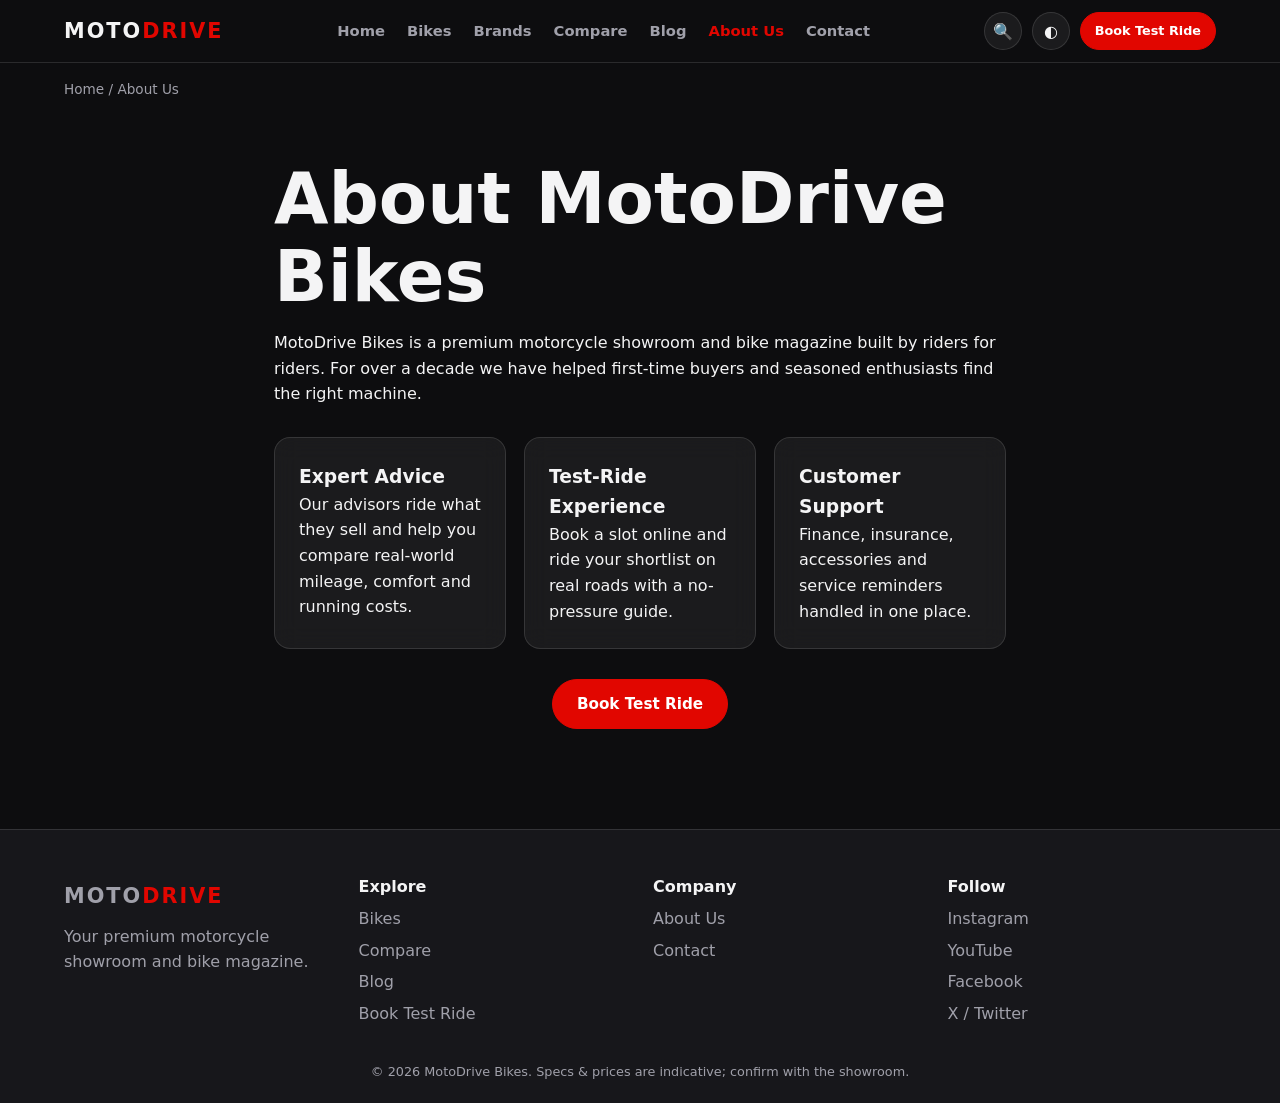
<file: about.html>
<!DOCTYPE html><html lang="en"><head><meta charset="UTF-8"><meta name="viewport" content="width=device-width,initial-scale=1">
<title>About Us | MotoDrive Bikes</title><meta name="description" content="MotoDrive Bikes - motorcycle showroom, bike comparisons, reviews and test rides.">
<link rel="stylesheet" href="style.css"></head><body data-page="about.html">
<div id="loader"><div class="spin"></div><b>MOTODRIVE</b></div>
<header class="hd"><a class="logo" href="index.html">MOTO<span>DRIVE</span></a><nav class="nv" id="nv"><a href="index.html" class="">Home</a><a href="bikes.html" class="">Bikes</a><a href="index.html#brands" class="">Brands</a><a href="compare.html" class="">Compare</a><a href="blog.html" class="">Blog</a><a href="about.html" class="on">About Us</a><a href="contact.html" class="">Contact</a></nav>
<div class="hr"><button id="sbtn" aria-label="Search">&#128269;</button><button id="theme" aria-label="Toggle theme">&#9680;</button><a class="btn sm red hide-m" href="test-drive.html">Book Test Ride</a><button id="burger" aria-label="Menu">&#9776;</button></div></header>
<div id="so" class="so"><div class="sbox glass"><input id="si" placeholder="Search bikes, brands, blogs, specs (e.g. 350cc, KTM, mileage)..."><button id="sx">&times;</button><div id="sr"></div></div></div>
<main><nav class="crumb" aria-label="Breadcrumb"><a href="index.html">Home</a> / <span id="crumbEnd">About Us</span></nav><section class="sec narrow"><h1>About MotoDrive Bikes</h1><p>MotoDrive Bikes is a premium motorcycle showroom and bike magazine built by riders for riders. For over a decade we have helped first-time buyers and seasoned enthusiasts find the right machine.</p>
<div class="grid3"><div class="glass pad"><h3>Expert Advice</h3><p>Our advisors ride what they sell and help you compare real-world mileage, comfort and running costs.</p></div><div class="glass pad"><h3>Test-Ride Experience</h3><p>Book a slot online and ride your shortlist on real roads with a no-pressure guide.</p></div><div class="glass pad"><h3>Customer Support</h3><p>Finance, insurance, accessories and service reminders handled in one place.</p></div></div>
<p class="c"><a class="btn red" href="test-drive.html">Book Test Ride</a></p></section></main>
<footer class="ft"><div class="fg"><div><a class="logo" href="index.html">MOTO<span>DRIVE</span></a><p>Your premium motorcycle showroom and bike magazine.</p></div>
<div><h4>Explore</h4><a href="bikes.html">Bikes</a><a href="compare.html">Compare</a><a href="blog.html">Blog</a><a href="test-drive.html">Book Test Ride</a></div>
<div><h4>Company</h4><a href="about.html">About Us</a><a href="contact.html">Contact</a></div>
<div><h4>Follow</h4><a href="#">Instagram</a><a href="#">YouTube</a><a href="#">Facebook</a><a href="#">X / Twitter</a></div></div>
<p class="cp">&copy; 2026 MotoDrive Bikes. Specs & prices are indicative; confirm with the showroom.</p></footer>
<button id="top" aria-label="Back to top">&uarr;</button><script src="script.js"></script></body></html>
</file>
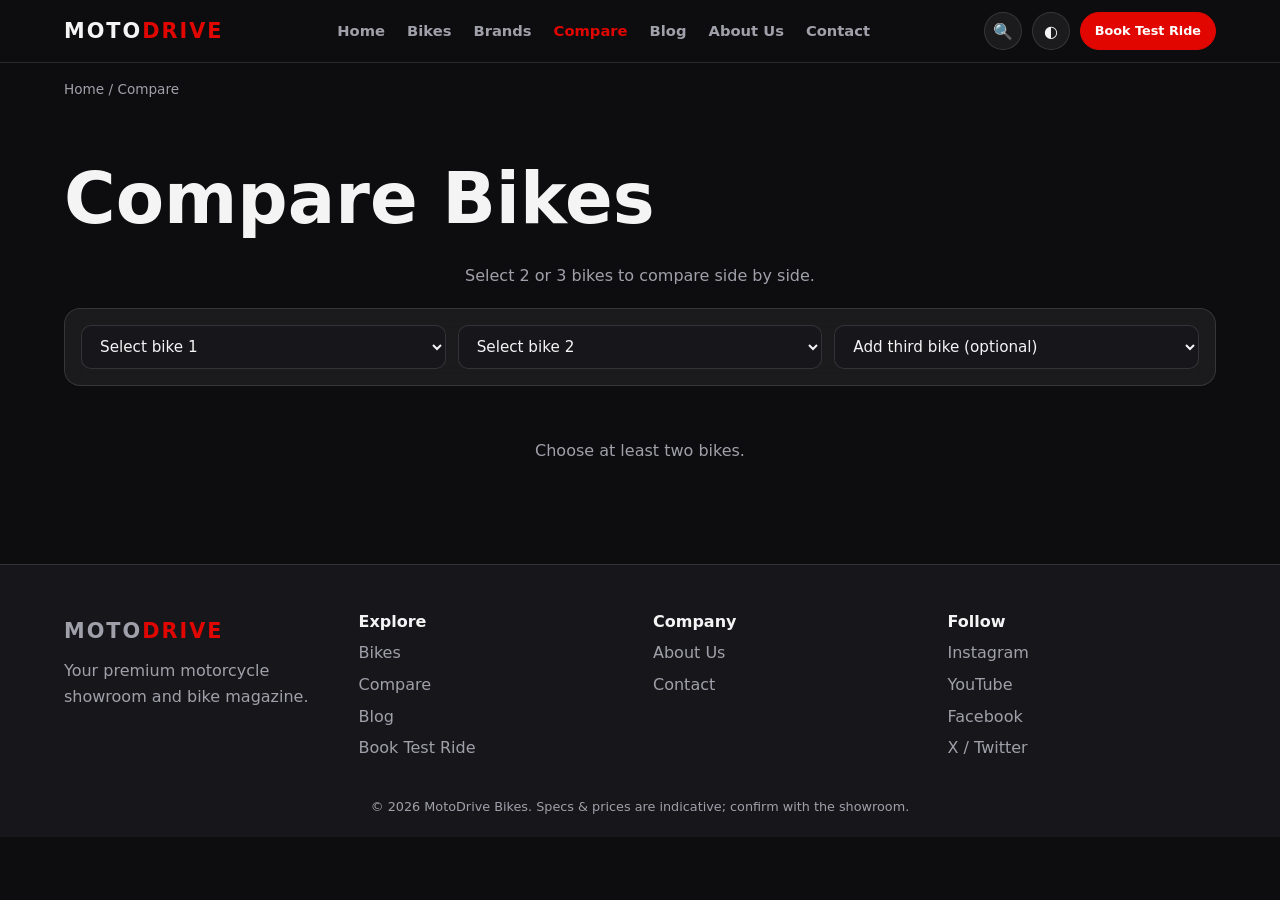
<file: compare.html>
<!DOCTYPE html><html lang="en"><head><meta charset="UTF-8"><meta name="viewport" content="width=device-width,initial-scale=1">
<title>Compare Bikes | MotoDrive Bikes</title><meta name="description" content="MotoDrive Bikes - motorcycle showroom, bike comparisons, reviews and test rides.">
<link rel="stylesheet" href="style.css"></head><body data-page="compare.html">
<div id="loader"><div class="spin"></div><b>MOTODRIVE</b></div>
<header class="hd"><a class="logo" href="index.html">MOTO<span>DRIVE</span></a><nav class="nv" id="nv"><a href="index.html" class="">Home</a><a href="bikes.html" class="">Bikes</a><a href="index.html#brands" class="">Brands</a><a href="compare.html" class="on">Compare</a><a href="blog.html" class="">Blog</a><a href="about.html" class="">About Us</a><a href="contact.html" class="">Contact</a></nav>
<div class="hr"><button id="sbtn" aria-label="Search">&#128269;</button><button id="theme" aria-label="Toggle theme">&#9680;</button><a class="btn sm red hide-m" href="test-drive.html">Book Test Ride</a><button id="burger" aria-label="Menu">&#9776;</button></div></header>
<div id="so" class="so"><div class="sbox glass"><input id="si" placeholder="Search bikes, brands, blogs, specs (e.g. 350cc, KTM, mileage)..."><button id="sx">&times;</button><div id="sr"></div></div></div>
<main><nav class="crumb" aria-label="Breadcrumb"><a href="index.html">Home</a> / <span id="crumbEnd">Compare</span></nav><section class="sec"><h1>Compare Bikes</h1><p class="c">Select 2 or 3 bikes to compare side by side.</p><div class="filters glass"><select id="c0"></select><select id="c1"></select><select id="c2"></select></div><div class="tw" id="ct"></div></section></main>
<footer class="ft"><div class="fg"><div><a class="logo" href="index.html">MOTO<span>DRIVE</span></a><p>Your premium motorcycle showroom and bike magazine.</p></div>
<div><h4>Explore</h4><a href="bikes.html">Bikes</a><a href="compare.html">Compare</a><a href="blog.html">Blog</a><a href="test-drive.html">Book Test Ride</a></div>
<div><h4>Company</h4><a href="about.html">About Us</a><a href="contact.html">Contact</a></div>
<div><h4>Follow</h4><a href="#">Instagram</a><a href="#">YouTube</a><a href="#">Facebook</a><a href="#">X / Twitter</a></div></div>
<p class="cp">&copy; 2026 MotoDrive Bikes. Specs & prices are indicative; confirm with the showroom.</p></footer>
<button id="top" aria-label="Back to top">&uarr;</button><script src="script.js"></script></body></html>
</file>
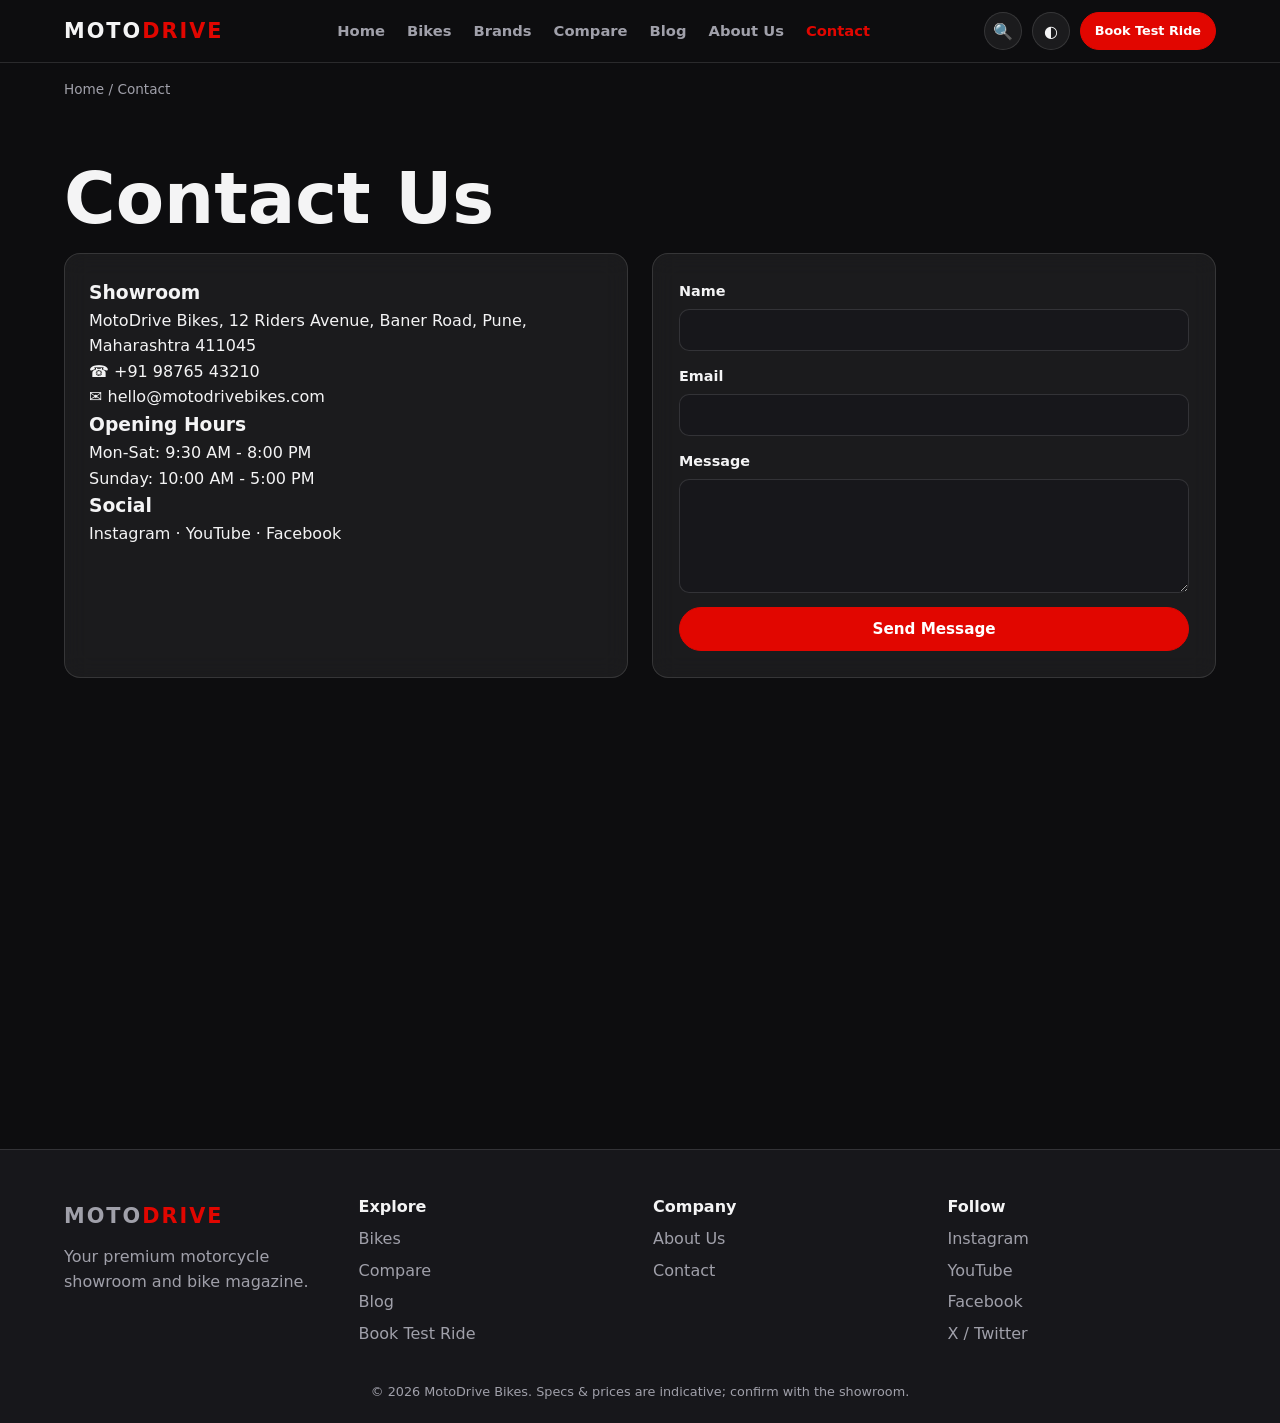
<file: contact.html>
<!DOCTYPE html><html lang="en"><head><meta charset="UTF-8"><meta name="viewport" content="width=device-width,initial-scale=1">
<title>Contact | MotoDrive Bikes</title><meta name="description" content="MotoDrive Bikes - motorcycle showroom, bike comparisons, reviews and test rides.">
<link rel="stylesheet" href="style.css"></head><body data-page="contact.html">
<div id="loader"><div class="spin"></div><b>MOTODRIVE</b></div>
<header class="hd"><a class="logo" href="index.html">MOTO<span>DRIVE</span></a><nav class="nv" id="nv"><a href="index.html" class="">Home</a><a href="bikes.html" class="">Bikes</a><a href="index.html#brands" class="">Brands</a><a href="compare.html" class="">Compare</a><a href="blog.html" class="">Blog</a><a href="about.html" class="">About Us</a><a href="contact.html" class="on">Contact</a></nav>
<div class="hr"><button id="sbtn" aria-label="Search">&#128269;</button><button id="theme" aria-label="Toggle theme">&#9680;</button><a class="btn sm red hide-m" href="test-drive.html">Book Test Ride</a><button id="burger" aria-label="Menu">&#9776;</button></div></header>
<div id="so" class="so"><div class="sbox glass"><input id="si" placeholder="Search bikes, brands, blogs, specs (e.g. 350cc, KTM, mileage)..."><button id="sx">&times;</button><div id="sr"></div></div></div>
<main><nav class="crumb" aria-label="Breadcrumb"><a href="index.html">Home</a> / <span id="crumbEnd">Contact</span></nav><section class="sec"><h1>Contact Us</h1><div class="two"><div class="glass pad"><h3>Showroom</h3><p>MotoDrive Bikes, 12 Riders Avenue, Baner Road, Pune, Maharashtra 411045</p><p>&#9742; +91 98765 43210</p><p>&#9993; hello@motodrivebikes.com</p><h3>Opening Hours</h3><p>Mon-Sat: 9:30 AM - 8:00 PM<br>Sunday: 10:00 AM - 5:00 PM</p><h3>Social</h3><p><a href="#">Instagram</a> · <a href="#">YouTube</a> · <a href="#">Facebook</a></p></div>
<form id="cf" class="glass form"><label>Name<input required></label><label>Email<input type="email" required></label><label>Message<textarea rows="5" required></textarea></label><button class="btn red">Send Message</button><p id="cok" class="okt" hidden>Thank you! We'll reply within 24 hours.</p></form></div>
<iframe class="map" title="Map" loading="lazy" src="https://maps.google.com/maps?q=Baner%20Road%20Pune&output=embed"></iframe></section></main>
<footer class="ft"><div class="fg"><div><a class="logo" href="index.html">MOTO<span>DRIVE</span></a><p>Your premium motorcycle showroom and bike magazine.</p></div>
<div><h4>Explore</h4><a href="bikes.html">Bikes</a><a href="compare.html">Compare</a><a href="blog.html">Blog</a><a href="test-drive.html">Book Test Ride</a></div>
<div><h4>Company</h4><a href="about.html">About Us</a><a href="contact.html">Contact</a></div>
<div><h4>Follow</h4><a href="#">Instagram</a><a href="#">YouTube</a><a href="#">Facebook</a><a href="#">X / Twitter</a></div></div>
<p class="cp">&copy; 2026 MotoDrive Bikes. Specs & prices are indicative; confirm with the showroom.</p></footer>
<button id="top" aria-label="Back to top">&uarr;</button><script src="script.js"></script></body></html>
</file>
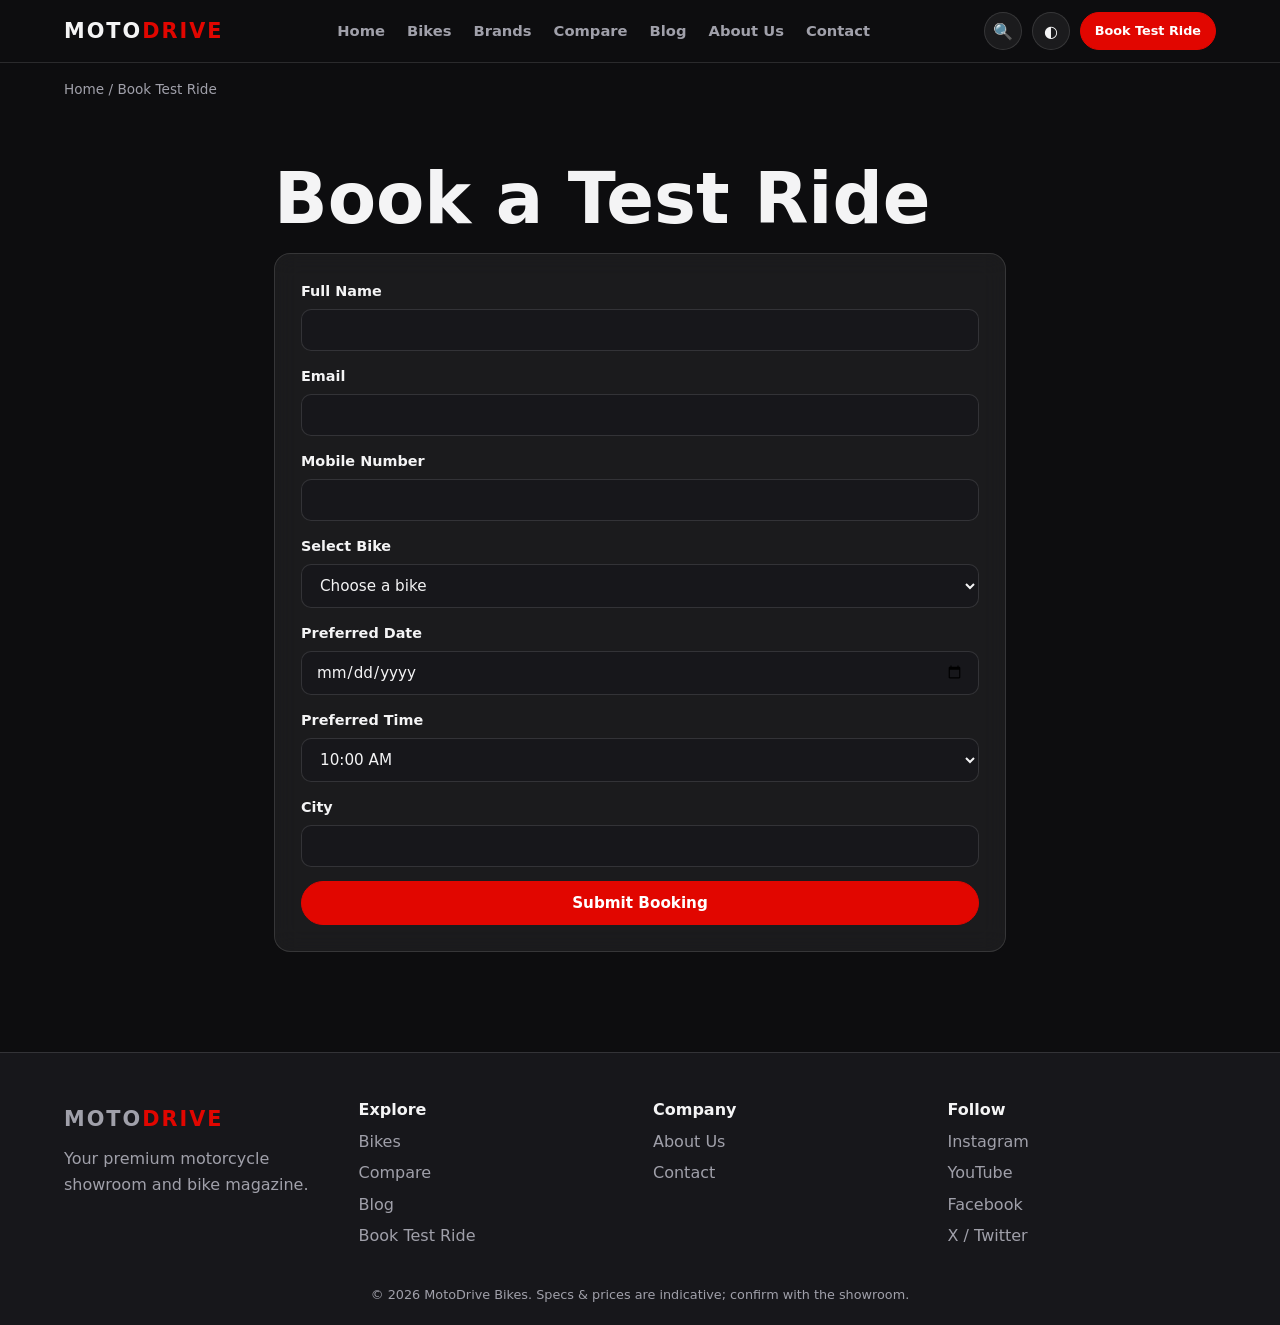
<file: test-drive.html>
<!DOCTYPE html><html lang="en"><head><meta charset="UTF-8"><meta name="viewport" content="width=device-width,initial-scale=1">
<title>Book Test Ride | MotoDrive Bikes</title><meta name="description" content="MotoDrive Bikes - motorcycle showroom, bike comparisons, reviews and test rides.">
<link rel="stylesheet" href="style.css"></head><body data-page="test-drive.html">
<div id="loader"><div class="spin"></div><b>MOTODRIVE</b></div>
<header class="hd"><a class="logo" href="index.html">MOTO<span>DRIVE</span></a><nav class="nv" id="nv"><a href="index.html" class="">Home</a><a href="bikes.html" class="">Bikes</a><a href="index.html#brands" class="">Brands</a><a href="compare.html" class="">Compare</a><a href="blog.html" class="">Blog</a><a href="about.html" class="">About Us</a><a href="contact.html" class="">Contact</a></nav>
<div class="hr"><button id="sbtn" aria-label="Search">&#128269;</button><button id="theme" aria-label="Toggle theme">&#9680;</button><a class="btn sm red hide-m" href="test-drive.html">Book Test Ride</a><button id="burger" aria-label="Menu">&#9776;</button></div></header>
<div id="so" class="so"><div class="sbox glass"><input id="si" placeholder="Search bikes, brands, blogs, specs (e.g. 350cc, KTM, mileage)..."><button id="sx">&times;</button><div id="sr"></div></div></div>
<main><nav class="crumb" aria-label="Breadcrumb"><a href="index.html">Home</a> / <span id="crumbEnd">Book Test Ride</span></nav><section class="sec narrow"><h1>Book a Test Ride</h1><form id="tf" class="glass form"><label>Full Name<input name="n" required></label><label>Email<input type="email" name="e" required></label>
<label>Mobile Number<input name="m" pattern="[0-9]{10}" title="10 digit number" required></label><label>Select Bike<select name="b" id="tb" required></select></label><label>Preferred Date<input type="date" name="d" id="td" required></label>
<label>Preferred Time<select name="t" required><option>10:00 AM</option><option>12:00 PM</option><option>02:00 PM</option><option>04:00 PM</option><option>06:00 PM</option></select></label><label>City<input name="c" required></label><button class="btn red">Submit Booking</button></form>
<div id="ok" class="glass ok" hidden></div></section></main>
<footer class="ft"><div class="fg"><div><a class="logo" href="index.html">MOTO<span>DRIVE</span></a><p>Your premium motorcycle showroom and bike magazine.</p></div>
<div><h4>Explore</h4><a href="bikes.html">Bikes</a><a href="compare.html">Compare</a><a href="blog.html">Blog</a><a href="test-drive.html">Book Test Ride</a></div>
<div><h4>Company</h4><a href="about.html">About Us</a><a href="contact.html">Contact</a></div>
<div><h4>Follow</h4><a href="#">Instagram</a><a href="#">YouTube</a><a href="#">Facebook</a><a href="#">X / Twitter</a></div></div>
<p class="cp">&copy; 2026 MotoDrive Bikes. Specs & prices are indicative; confirm with the showroom.</p></footer>
<button id="top" aria-label="Back to top">&uarr;</button><script src="script.js"></script></body></html>
</file>
<file: style.css>
:root{--bg:#0d0d0f;--bg2:#17171b;--gl:rgba(255,255,255,.06);--bd:rgba(255,255,255,.12);--tx:#f4f4f5;--mu:#a0a0aa;--red:#e10600}
[data-t=light]{--bg:#f2f2f5;--bg2:#fff;--gl:rgba(255,255,255,.75);--bd:rgba(0,0,0,.1);--tx:#15151a;--mu:#5c5c66}
*{box-sizing:border-box;margin:0}html{scroll-behavior:smooth}
body{font-family:Inter,system-ui,Segoe UI,Arial,sans-serif;background:var(--bg);color:var(--tx);line-height:1.6}
a{color:inherit;text-decoration:none}img{max-width:100%;display:block}
#loader{position:fixed;inset:0;background:#0d0d0f;z-index:99;display:flex;flex-direction:column;gap:14px;align-items:center;justify-content:center;color:#fff;transition:.5s}
#loader.off{opacity:0;visibility:hidden}.spin{width:46px;height:46px;border:4px solid #333;border-top-color:var(--red);border-radius:50%;animation:s 1s linear infinite}@keyframes s{to{transform:rotate(360deg)}}
.hd{position:sticky;top:0;z-index:50;display:flex;align-items:center;justify-content:space-between;padding:12px 5%;background:var(--bg);border-bottom:1px solid var(--bd);backdrop-filter:blur(14px)}
.logo{font-weight:900;letter-spacing:2px;font-size:1.3rem}.logo span{color:var(--red)}
.nv{display:flex;gap:22px}.nv a{color:var(--mu);font-weight:600;font-size:.92rem}.nv a:hover,.nv a.on{color:var(--red)}
.hr{display:flex;gap:10px;align-items:center}.hr button{background:var(--gl);border:1px solid var(--bd);color:var(--tx);width:38px;height:38px;border-radius:50%;cursor:pointer;font-size:1rem}#burger{display:none}
.btn{display:inline-block;padding:12px 24px;border-radius:30px;border:1px solid var(--bd);background:var(--gl);color:var(--tx);font-weight:700;cursor:pointer;transition:.3s;font-size:.95rem;font-family:inherit}
.btn:hover{transform:translateY(-3px);box-shadow:0 8px 22px rgba(225,6,0,.35);border-color:var(--red)}.red{background:var(--red);border-color:var(--red);color:#fff}.ghost{background:transparent}.sm{padding:8px 14px;font-size:.8rem}
.hero{min-height:88vh;display:flex;align-items:center;padding:0 5%;background:linear-gradient(90deg,rgba(0,0,0,.88),rgba(0,0,0,.35)),url(images/hero.jpg) center/cover,radial-gradient(circle at 70% 40%,#5a0300,#0d0d0f 70%);color:#fff}
.hc{max-width:680px;animation:up 1s}h1{font-size:clamp(2.2rem,6vw,4.4rem);line-height:1.1;margin-bottom:14px}h1 span{color:var(--red)}.hc p{color:#ddd;font-size:1.1rem;margin-bottom:26px}
@keyframes up{from{opacity:0;transform:translateY(30px)}}.btns{display:flex;gap:10px;flex-wrap:wrap}
.sec{padding:60px 5%;max-width:1300px;margin:auto}.narrow{max-width:860px}h2{font-size:2rem;margin-bottom:26px}h2:after{content:"";display:block;width:60px;height:4px;background:var(--red);margin-top:8px}.c{text-align:center;margin-top:24px;color:var(--mu)}
.glass{background:var(--gl);border:1px solid var(--bd);backdrop-filter:blur(12px);border-radius:16px}.pad{padding:24px}
.stats{display:grid;grid-template-columns:repeat(4,1fr);text-align:center;padding:26px}.stats b{display:block;font-size:2.4rem;color:var(--red)}.stats span{color:var(--mu)}
.grid{display:grid;grid-template-columns:repeat(auto-fill,minmax(290px,1fr));gap:24px}.grid3{display:grid;grid-template-columns:repeat(auto-fit,minmax(230px,1fr));gap:18px;margin:30px 0}
.card{position:relative;overflow:hidden;transition:.35s}.card:hover{transform:translateY(-8px);box-shadow:0 18px 40px rgba(0,0,0,.4);border-color:var(--red)}
.im{display:block;aspect-ratio:16/10;overflow:hidden;background:#111}.im img{width:100%;height:100%;object-fit:cover;transition:.6s}.card:hover .im img{transform:scale(1.08)}
.cb{padding:18px}.cb small{color:var(--red);font-weight:700;text-transform:uppercase;letter-spacing:1px}.cb h3{margin:2px 0}.pr{font-weight:800;font-size:1.15rem}.cb p{color:var(--mu);font-size:.9rem;margin:6px 0 10px}
.sp{list-style:none;display:grid;grid-template-columns:1fr 1fr;gap:4px;margin:10px 0 14px;color:var(--mu);font-size:.85rem;padding:0}.card .btns{gap:6px}
.fav{position:absolute;top:12px;right:12px;z-index:2;width:36px;height:36px;border-radius:50%;border:0;background:rgba(0,0,0,.55);color:#fff;cursor:pointer;font-size:1.1rem}.fav.on{color:var(--red)}
.brands{display:grid;grid-template-columns:repeat(auto-fit,minmax(170px,1fr));gap:16px}.bt{padding:34px 10px;text-align:center;font-weight:900;font-size:1.15rem;letter-spacing:1px;transition:.3s}.bt:hover{background:var(--red);color:#fff;transform:scale(1.05)}.bt small{display:block;font-weight:500;opacity:.7;font-size:.75rem}
.filters{display:flex;gap:12px;flex-wrap:wrap;padding:16px;margin:20px 0 28px}select,input,textarea{background:var(--bg2);color:var(--tx);border:1px solid var(--bd);border-radius:10px;padding:11px 14px;font-family:inherit;font-size:.95rem}.filters select{flex:1;min-width:150px}
.crumb{padding:16px 5% 0;max-width:1300px;margin:auto;color:var(--mu);font-size:.85rem}.crumb a:hover{color:var(--red)}
.chips{display:flex;gap:8px;flex-wrap:wrap;margin:18px 0 26px}.chip{padding:8px 16px;border-radius:20px;border:1px solid var(--bd);background:var(--gl);color:var(--tx);cursor:pointer;font-size:.85rem}.chip.on{background:var(--red);border-color:var(--red);color:#fff}
.dt{display:grid;grid-template-columns:1.2fr 1fr;gap:34px}.gal .big{border-radius:16px;overflow:hidden;aspect-ratio:16/10;background:#111}.big img{width:100%;height:100%;object-fit:cover}.th{display:flex;gap:10px;margin-top:10px}.th img{width:90px;height:60px;object-fit:cover;border-radius:8px;cursor:pointer;border:2px solid transparent}.th img.on{border-color:var(--red)}
table{width:100%;border-collapse:collapse}td,th{padding:11px 14px;border-bottom:1px solid var(--bd);text-align:left;font-size:.92rem;vertical-align:top}th{color:var(--red)}td:first-child{color:var(--mu);width:30%}.tw{overflow-x:auto;margin-top:20px}.tw table{min-width:560px}
ul.pros{padding-left:20px;margin:10px 0 20px}.art img.hf{border-radius:16px;margin:16px 0;aspect-ratio:16/8;object-fit:cover;width:100%}.art p{margin:14px 0}.meta{color:var(--mu);font-size:.9rem}.share{display:flex;gap:8px;margin:24px 0}.share a{padding:8px 16px;border-radius:20px;border:1px solid var(--bd);font-size:.85rem}.share a:hover{background:var(--red);color:#fff}
.form{display:grid;gap:14px;padding:26px}.form label{display:grid;gap:6px;font-weight:600;font-size:.9rem}.two{display:grid;grid-template-columns:1fr 1fr;gap:24px}.map{width:100%;height:340px;border:0;border-radius:16px;margin-top:24px}
.ok{padding:34px;text-align:center;margin-top:20px;border-color:#2ecc71}.okt{color:#2ecc71}.ok h2:after{margin:8px auto 0}
.so{position:fixed;inset:0;background:rgba(0,0,0,.75);z-index:80;display:none;padding:80px 5%}.so.on{display:block}.sbox{max-width:700px;margin:auto;padding:20px;background:var(--bg2);position:relative}.sbox input{width:100%}#sx{position:absolute;right:26px;top:26px;background:0;border:0;color:var(--tx);font-size:1.6rem;cursor:pointer}#sr{max-height:55vh;overflow:auto;margin-top:12px}#sr a{display:block;padding:10px;border-bottom:1px solid var(--bd)}#sr a:hover{color:var(--red)}#sr small{color:var(--mu)}
.ft{background:var(--bg2);border-top:1px solid var(--bd);padding:44px 5% 20px;margin-top:40px}.fg{display:grid;grid-template-columns:repeat(auto-fit,minmax(180px,1fr));gap:26px;max-width:1300px;margin:auto}.fg a{display:block;color:var(--mu);margin:6px 0}.fg a:hover{color:var(--red)}.fg p{color:var(--mu);margin-top:10px}.cp{text-align:center;color:var(--mu);font-size:.8rem;margin-top:30px}
#top{position:fixed;right:20px;bottom:20px;width:46px;height:46px;border-radius:50%;border:0;background:var(--red);color:#fff;font-size:1.3rem;cursor:pointer;opacity:0;visibility:hidden;transition:.3s;z-index:40}#top.on{opacity:1;visibility:visible}
.rv{opacity:0;transform:translateY(24px);transition:.7s}.rv.in{opacity:1;transform:none}
@media(max-width:900px){#burger{display:block}.hide-m{display:none}.nv{position:fixed;top:63px;left:0;right:0;flex-direction:column;background:var(--bg);padding:20px 5%;border-bottom:1px solid var(--bd);display:none}.nv.on{display:flex}.dt,.two{grid-template-columns:1fr}.stats{grid-template-columns:1fr 1fr;gap:16px}}
</file>
